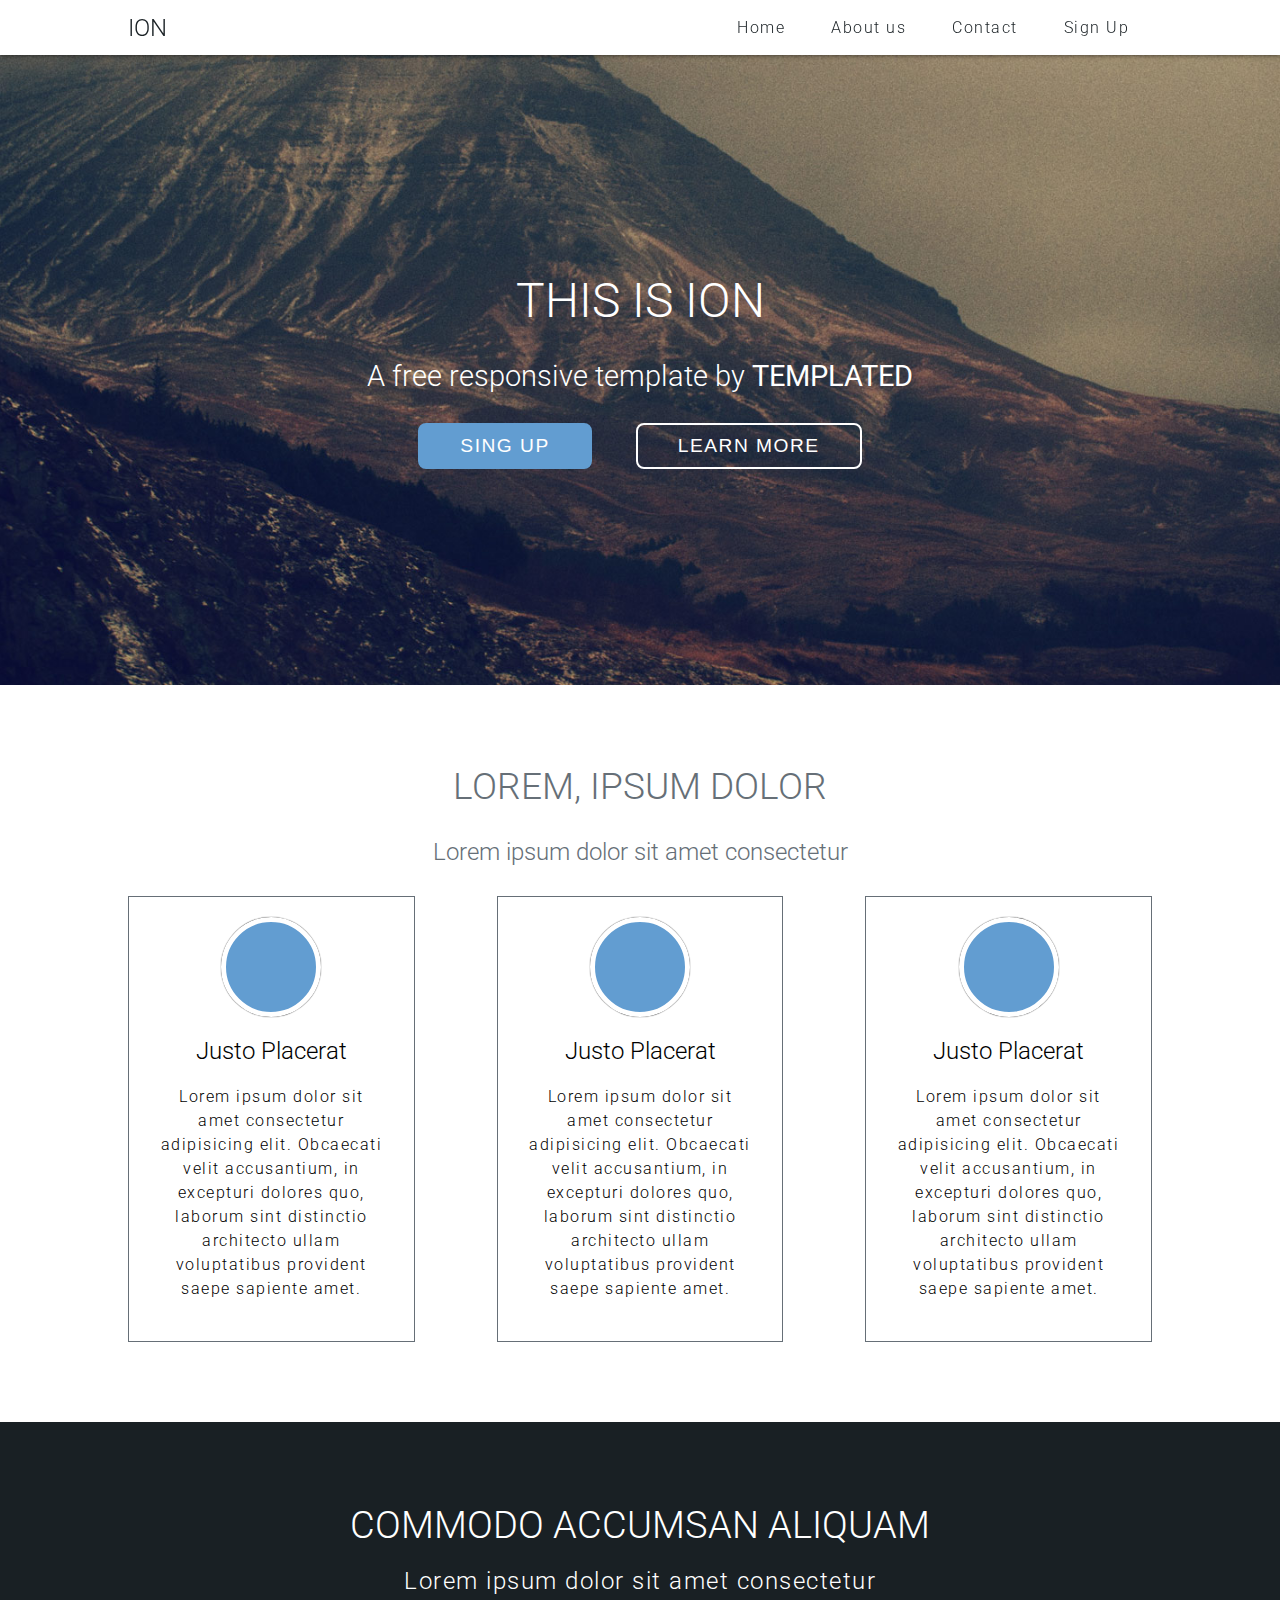
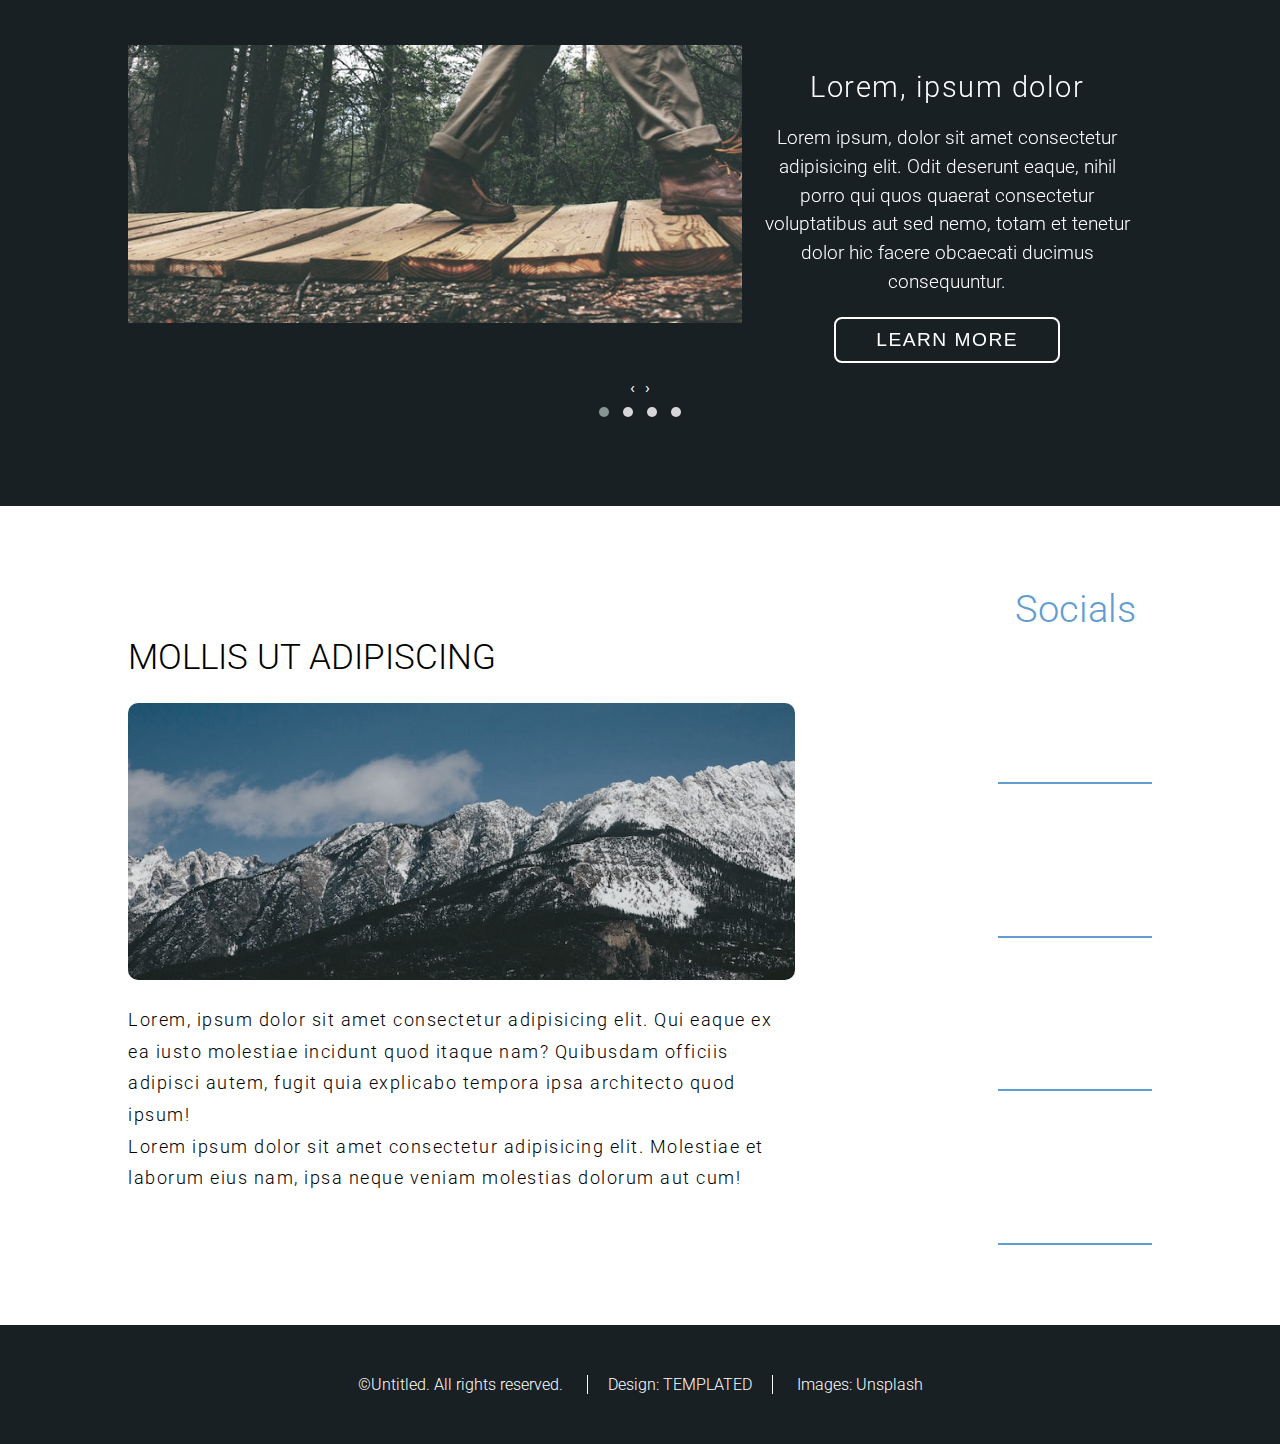
<file: index.html>
<!DOCTYPE html>
<html lang="en">
	<head>
		<meta charset="UTF-8" />
		<meta http-equiv="X-UA-Compatible" content="IE=edge" />
		<meta name="viewport" content="width=device-width, initial-scale=1.0" />
		<link
			rel="stylesheet"
			href="https://use.fontawesome.com/releases/v5.8.2/css/all.css"
			integrity="sha384-oS3vJWv+0UjzBfQzYUhtDYW+Pj2yciDJxpsK1OYPAYjqT085Qq/1cq5FLXAZQ7Ay"
			crossorigin="anonymous"
		/>
		<link rel="stylesheet" href="slider/owl.carousel.css" />
		<link rel="stylesheet" href="slider/owl.theme.default.css" />
		<link rel="stylesheet" href="style.css" />
		<title>Besplatna radionica</title>
	</head>
	<body>
		<!-- NAVIGACIJA -->
		<nav>
			<div class="container">
				<a href="" class="logo">ION</a>
				<ul>
					<li><a href="">Home</a></li>
					<li><a href="">About us</a></li>
					<li><a href="">Contact</a></li>
					<li><a href="sing_up.html">Sign Up</a></li>
				</ul>
			</div>
		</nav>
		<!-- On top -->
		<a class="onTop">On top</a>
		<!-- HEADER -->
		<header id="header">
			<hgroup>
				<h1>THIS IS ION</h1>
				<h4>A free responsive template by <span>templated</span></h4>
				<button class="btn blue">sing up</button>
				<button class="btn transparent">Learn More</button>
			</hgroup>
		</header>

		<!-- ABOUT US -->
		<section class="about container">
			<hgroup>
				<h2>Lorem, ipsum dolor</h2>
				<h4>Lorem ipsum dolor sit amet consectetur</h4>
			</hgroup>
			<div class="wrapper">
				<article class="card">
					<i class="fas fa-chart-area"></i>
					<div class="text">
						<h3>Justo Placerat</h3>
						<p>
							Lorem ipsum dolor sit amet consectetur adipisicing elit. Obcaecati
							velit accusantium, in excepturi dolores quo, laborum sint
							distinctio architecto ullam voluptatibus provident saepe sapiente
							amet.
						</p>
					</div>
				</article>

				<article class="card">
					<i class="fas fa-recycle"></i>
					<div class="text">
						<h3>Justo Placerat</h3>
						<p>
							Lorem ipsum dolor sit amet consectetur adipisicing elit. Obcaecati
							velit accusantium, in excepturi dolores quo, laborum sint
							distinctio architecto ullam voluptatibus provident saepe sapiente
							amet.
						</p>
					</div>
				</article>

				<article class="card">
					<i class="fas fa-cog"></i>
					<div class="text">
						<h3>Justo Placerat</h3>
						<p>
							Lorem ipsum dolor sit amet consectetur adipisicing elit. Obcaecati
							velit accusantium, in excepturi dolores quo, laborum sint
							distinctio architecto ullam voluptatibus provident saepe sapiente
							amet.
						</p>
					</div>
				</article>
			</div>
		</section>

		<!-- slider -->

		<section class="slider">
			<hgroup>
				<h2>Commodo accumsan aliquam</h2>
				<h4>Lorem ipsum dolor sit amet consectetur</h4>
			</hgroup>
			<div class="container">
				<div class="owl-carousel owl-theme">
					<div class="item">
						<div class="slide-card">
							<img src="images/pic01.jpg" alt="" />
						</div>
						<div class="slide-text">
							<h4>Lorem, ipsum dolor</h4>
							<p>
								Lorem ipsum, dolor sit amet consectetur adipisicing elit. Odit
								deserunt eaque, nihil porro qui quos quaerat consectetur
								voluptatibus aut sed nemo, totam et tenetur dolor hic facere
								obcaecati ducimus consequuntur.
							</p>
							<button class="btn transparent">Learn More</button>
						</div>
					</div>
					<div class="item">
						<div class="slide-card">
							<img src="images/pic02.jpg" alt="" />
						</div>
						<div class="slide-text">
							<h4>Lorem, ipsum dolor</h4>
							<p>
								Lorem ipsum, dolor sit amet consectetur adipisicing elit. Odit
								deserunt eaque, nihil porro qui quos quaerat consectetur
								voluptatibus aut sed nemo, totam et tenetur dolor hic facere
								obcaecati ducimus consequuntur.
							</p>
							<button class="btn transparent">Learn More</button>
						</div>
					</div>

					<div class="item">
						<div class="slide-card">
							<img src="images/pic03.jpg" alt="" />
						</div>
						<div class="slide-text">
							<h4>Lorem, ipsum dolor</h4>
							<p>
								Lorem ipsum, dolor sit amet consectetur adipisicing elit. Odit
								deserunt eaque, nihil porro qui quos quaerat consectetur
								voluptatibus aut sed nemo, totam et tenetur dolor hic facere
								obcaecati ducimus consequuntur.
							</p>
							<button class="btn transparent">Learn More</button>
						</div>
					</div>

					<div class="item">
						<div class="slide-card">
							<img src="images/pic02.jpg" alt="" />
						</div>
						<div class="slide-text">
							<h4>Lorem, ipsum dolor</h4>
							<p>
								Lorem ipsum, dolor sit amet consectetur adipisicing elit. Odit
								deserunt eaque, nihil porro qui quos quaerat consectetur
								voluptatibus aut sed nemo, totam et tenetur dolor hic facere
								obcaecati ducimus consequuntur.
							</p>
							<button class="btn transparent">Learn More</button>
						</div>
					</div>
				</div>
			</div>
		</section>

		<!-- three -->

		<section class="three container">
			<article>
				<h2>MOLLIS UT ADIPISCING</h2>
				<img src="images/pic03.jpg" alt="" />
				<p>
					Lorem, ipsum dolor sit amet consectetur adipisicing elit. Qui eaque ex
					ea iusto molestiae incidunt quod itaque nam? Quibusdam officiis
					adipisci autem, fugit quia explicabo tempora ipsa architecto quod
					ipsum!
				</p>
				<p>
					Lorem ipsum dolor sit amet consectetur adipisicing elit. Molestiae et
					laborum eius nam, ipsa neque veniam molestias dolorum aut cum!
				</p>
			</article>
			<aside>
				<h3>Socials</h3>
				<div class="card-social">
					<i class="fab fa-facebook"></i>
					<div class="card-text">Pratite nas na FB-u</div>
					<hr />
				</div>

				<div class="card-social">
					<i class="fab fa-twitter"></i>
					<div class="card-text">Pratite nas na Twiteru</div>
					<hr />
				</div>

				<div class="card-social">
					<i class="fab fa-instagram"></i>
					<div class="card-text">Pratite nas na insti</div>

					<hr />
				</div>

				<div class="card-social">
					<i class="fab fa-youtube"></i>
					<div class="card-text">Pratite nas na tubu</div>
					<hr />
				</div>
			</aside>
		</section>

		<!-- FOOTER -->

		<footer>
			<p>
				&copy;Untitled. All rights reserved.
				<span>Design: TEMPLATED</span> Images: Unsplash
			</p>
		</footer>

		<script
			src="https://code.jquery.com/jquery-3.6.0.min.js"
			integrity="sha256-/xUj+3OJU5yExlq6GSYGSHk7tPXikynS7ogEvDej/m4="
			crossorigin="anonymous"
		></script>
		<script src="slider/owl.carousel.js"></script>

		<script src="main.js"></script>
	</body>
</html>
</file>
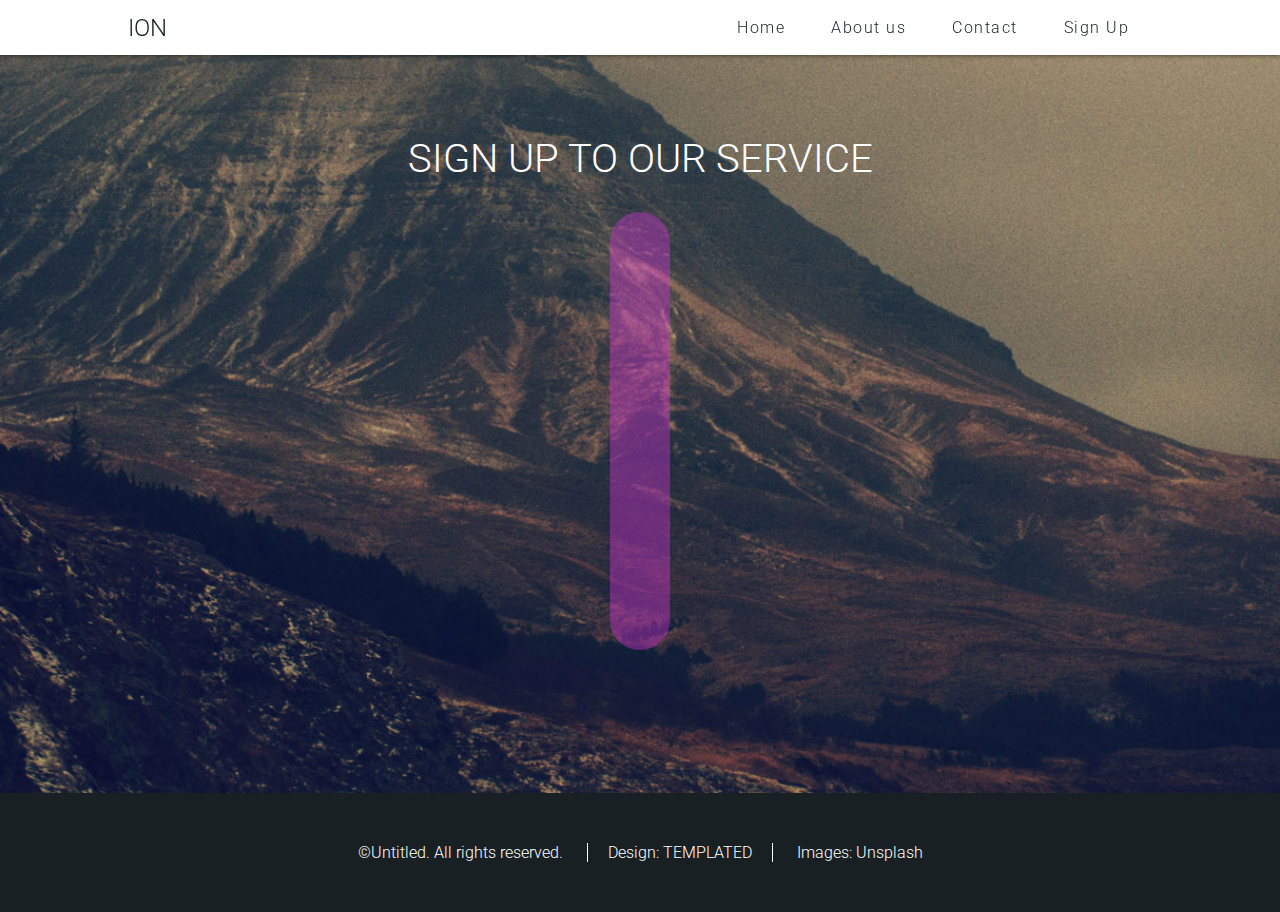
<file: sing_up.html>
<!DOCTYPE html>
<html lang="en">
	<head>
		<meta charset="UTF-8" />
		<meta http-equiv="X-UA-Compatible" content="IE=edge" />
		<meta name="viewport" content="width=device-width, initial-scale=1.0" />
		<link
			rel="stylesheet"
			href="https://use.fontawesome.com/releases/v5.8.2/css/all.css"
			integrity="sha384-oS3vJWv+0UjzBfQzYUhtDYW+Pj2yciDJxpsK1OYPAYjqT085Qq/1cq5FLXAZQ7Ay"
			crossorigin="anonymous"
		/>
		<link rel="stylesheet" href="slider/owl.carousel.css" />
		<link rel="stylesheet" href="slider/owl.theme.default.css" />
		<link rel="stylesheet" href="style.css" />
		<title>Besplatna radionica</title>
	</head>
	<body>
		<!-- NAVIGACIJA -->
		<nav>
			<div class="container">
				<a href="" class="logo">ION</a>
				<ul>
					<li><a href="index.html">Home</a></li>
					<li><a href="">About us</a></li>
					<li><a href="">Contact</a></li>
					<li><a href="sing_up.html">Sign Up</a></li>
				</ul>
			</div>
		</nav>
		<!-- FORMA -->
		<section class="sing-up">
			<div class="container">
				<h2>Sign up to our service</h2>
				<form>
					<h3>Sign Up</h3>

					<label for="name"
						><i class="fas fa-user"></i
						><input type="text" name="name" placeholder="name"
					/></label>

					<label for="lastname"
						><i class="fas fa-user"></i
						><input type="text" name="lastname" placeholder="Last name"
					/></label>

					<label for="password"
						><i class="fas fa-lock"></i
						><input type="password" name="password" placeholder="password"
					/></label>
					<button class="btn blue">Sing Up</button>
				</form>
			</div>
		</section>

		<!-- FOOTER -->

		<footer>
			<p>
				&copy;Untitled. All rights reserved.
				<span>Design: TEMPLATED</span> Images: Unsplash
			</p>
		</footer>

		<script
			src="https://code.jquery.com/jquery-3.6.0.min.js"
			integrity="sha256-/xUj+3OJU5yExlq6GSYGSHk7tPXikynS7ogEvDej/m4="
			crossorigin="anonymous"
		></script>
		<script src="slider/owl.carousel.js"></script>

		<script src="main.js"></script>
	</body>
</html>
</file>
<file: style.css>
@import url("https://fonts.googleapis.com/css2?family=Roboto:wght@100;300;400&display=swap");
:root {
	--font-family: "Roboto", sans-serif;
	--font-size: 16px;
	--primary: #629dd1; /*rgb(98, 157, 209)*/
	--primary-hover: #98bcdb; /*rgb(152, 188, 219)*/
	--light-gray: #f8f8f8;
	--secondary: #192024;
	--text-color: #666f77;
	--white: #fff;
	--transition: 0.4s all ease-in-out;
	--text-gray: rgba(255, 255, 255, 0.685);
}
* {
	padding: 0;
	margin: 0;
	box-sizing: border-box;
}
html {
	scroll-behavior: smooth;
}

body {
	font-family: var(--font-family);
	font-size: var(--font-size);
	position: relative;
}
h1,
h2,
h3,
h4,
h5,
h6,
p,
a {
	font-weight: 300;
}
h1,
h2 {
	text-transform: uppercase;
}

.container {
	width: 80%;
	margin: 0 auto;
}

.btn {
	text-transform: uppercase;
	padding: 10px 40px;
	transition: var(--transition);
	font-size: 1.2rem;
	color: var(--white);
	letter-spacing: 1.5px;
	border-radius: 8px;
	cursor: pointer;
}

.blue {
	background: linear-gradient(
		90deg,
		rgb(98, 157, 209),
		rgb(98, 157, 209),
		rgb(98, 157, 209),
		rgb(200, 218, 235),
		rgb(98, 157, 209),
		rgb(98, 157, 209),
		rgb(98, 157, 209)
	);
	background-size: 400% 100%;
	border: 2px solid var(--primary);
}
.blue:hover {
	background-position: 100% 0;
}

.transparent {
	background: linear-gradient(
		90deg,
		rgba(255, 255, 255, 0),
		rgba(255, 255, 255, 0),
		rgba(255, 255, 255, 0.5),
		rgba(255, 255, 255, 0),
		rgba(255, 255, 255, 0)
	);
	background-size: 400% 100%;
	border: 2px solid var(--white);
}
.transparent:hover {
	background-position: 100% 0;
}
ul {
	list-style: none;
}
a {
	text-decoration: none;
	color: var(--secondary);
}
section {
	padding: 80px 0;
}

/* nav */

nav {
	position: sticky;
	background-color: var(--white);
	padding: 10px 0;
	top: 0;
	box-shadow: 0 0 5px rgba(0, 0, 0, 0.65);
	z-index: 10;
}
nav .container {
	display: flex;
	justify-content: space-between;
	align-items: center;
	flex-wrap: wrap;
}
nav .container ul {
	display: flex;
	flex-wrap: wrap;
	align-items: center;
}
nav .container ul li {
	margin: 0 15px;
	padding: 8px;
}
nav ul li a {
	letter-spacing: 1.5px;
}
nav ul li:hover {
	background-color: var(--primary-hover);
	border-radius: 5px;
}
nav ul li:hover a {
	color: var(--white);
}

nav .container .logo {
	font-size: 1.5rem;
}
/* onTop */
.onTop {
	position: fixed;
	bottom: 10px;
	right: 10px;
	font-size: 1rem;
	padding: 15px 10px;
	background-color: var(--primary);
	color: white;
	border-radius: 10px;
	display: none;
}

/* HEADER */

header {
	background-image: url(images/banner.jpg);
	background-position: center;
	background-size: cover;
	height: 70vh;
	display: flex;
	justify-content: center;
	align-items: center;
}
header hgroup {
	text-align: center;
	color: var(--white);
}

header hgroup h1 {
	font-size: 3rem;
}
header hgroup h4 {
	margin: 30px 0;
	font-size: 1.8rem;
}
header hgroup h4 span {
	font-weight: 400;
	text-transform: uppercase;
}
header hgroup button {
	margin: 0 20px;
}

/* ABOUT */

.about hgroup {
	text-align: center;
	color: var(--text-color);
}
.about hgroup h2 {
	font-size: 2.3rem;
}
.about hgroup h4 {
	font-size: 1.5rem;
	margin: 30px 0;
}

.about .wrapper {
	display: flex;
	justify-content: space-between;
	flex-wrap: wrap;
}
.card {
	flex: 0 0 28%;
	border: 1px solid var(--text-color);
	padding: 20px 30px;
	text-align: center;
	display: flex;
	flex-direction: column;
	align-items: center;
}
.card i {
	font-size: 2rem;
	color: var(--white);
	background-color: var(--primary);
	width: 100px;
	height: 100px;
	display: flex;
	justify-content: center;
	align-items: center;
	text-align: center;
	border-radius: 50%;
	border: 5px solid var(--white);
	box-shadow: 0 0 1px black;
}
.card .text {
	margin: 20px 0;
}
.text h3 {
	font-size: 1.5rem;
}
.text p {
	line-height: 1.5;
	letter-spacing: 1.5px;
	margin-top: 20px;
}

/* SLIDER */
.slider {
	background-color: var(--secondary);
	color: var(--white);
	text-align: center;
}

.slider hgroup {
	margin-bottom: 50px;
}
.slider hgroup h2 {
	font-size: 2.4rem;
}
.slider hgroup h4 {
	font-size: 1.5rem;
	letter-spacing: 1.5px;
	margin-top: 20px;
}
.item {
	display: flex;
	flex-wrap: wrap;
}
.slide-card {
	flex: 0 0 60%;
}
.slide-card img {
	width: 100%;
	display: block;
}

.slide-text {
	margin-top: 25px;
	flex: 0 0 40%;
}
.slide-text h4 {
	font-size: 1.8rem;
	letter-spacing: 1.5px;
}
.slide-text p {
	margin: 20px;
	line-height: 1.5;
	font-size: 1.2rem;
}

/* Three */

.three {
	display: flex;
	flex-wrap: wrap;
	justify-content: space-between;
}

.three article {
	flex: 0 0 70%;

	padding: 50px 50px 50px 0;
}
.three article h2 {
	font-size: 2.2rem;
}
.three article img {
	width: 100%;
	display: block;
	border-radius: 10px;
	margin: 25px 0;
}
.three article p {
	font-size: 1.1rem;
	letter-spacing: 1.5px;
	line-height: 1.8;
}

.three aside {
	flex: 0 0 15%;

	color: var(--primary);
	text-align: center;
	display: flex;
	flex-wrap: wrap;
	flex-direction: column;
	justify-content: space-between;
}

aside h3 {
	font-size: 2.4rem;
}
.card-social {
	position: relative;
	display: flex;
	flex: 0 0 15%;
	flex-direction: column;
	flex-wrap: wrap;
	justify-content: space-between;
	align-items: center;
}
aside .card-social hr {
	border: 1px solid var(--primary);
	width: 100%;
}
.card-text {
	position: absolute;
	bottom: 0;
	color: white;
	background-color: var(--primary);
	width: 100%;
	height: 0;
	transition: var(--transition);
}

aside i {
	font-size: 3rem;
	transition: var(--transition);
}

aside .card-social:hover i {
	color: var(--text-color);
	transform: rotate(360deg) scale(1.1);
}
aside .card-social:hover .card-text {
	height: 35px;
	padding-top: 8px;
}

/* footer */

footer {
	background-color: var(--secondary);
	padding: 50px 0;
	text-align: center;
	color: var(--white);
}
footer p span {
	padding: 0 20px;
	margin: 0 20px;
	border-left: 1px solid white;
	border-right: 1px solid white;
}

/* SING UP */
.sing-up {
	background: url(images/banner.jpg);
	background-position: center;
	background-size: cover;
	height: 82vh;
	color: white;
	text-align: center;
}
.sing-up h2 {
	font-size: 2.5rem;
}
.sing-up form {
	display: flex;
	flex-direction: column;
	align-items: center;
	width: 50px;
	background-color: rgba(228, 52, 228, 0.37);
	margin: 30px auto;
	padding: 30px;
	border-radius: 50px;
	transform: translateX(-250%);
	overflow: hidden;
	transition: 0.8s all ease;
}
.form-slideIn {
	transform: translateX(0%) !important;
}
.form-open {
	width: 50% !important;
}
form h3 {
	font-size: 2rem;
	font-weight: 400;
	margin-bottom: 30px;
}
form label {
	position: relative;
	/* border: 1px solid white; */
	margin: 0 auto 30px auto;
	width: 80%;
}
form label,
form button,
form h3 {
	opacity: 0;
	transition: 0.5s opacity ease-in-out;
}
.opacity {
	opacity: 1 !important;
}

form label i {
	color: black;
	/* background-color: white; */
	position: absolute;
	left: 10px;
	top: 50%;
	transform: translateY(-50%);
	font-size: 1.5rem;
}
form label input {
	padding: 8px 0px 8px 40px;
	font-size: 1rem;
	width: 100%;
}
input::placeholder {
	font-size: 1rem;
	text-transform: uppercase;
}

/* resopnsive */
@media (max-width: 500px) {
	.container {
		width: 90%;
	}
	h1 {
		font-size: 2.5rem;
	}
	h4 {
		font-size: 1.4rem;
	}
	hgroup h2 {
		font-size: 1.8rem !important;
	}
	hgroup h4 {
		font-size: 1.4rem !important;
	}
	.btn {
		text-transform: uppercase;
		padding: 5px 20px;
		font-size: 1rem;
		letter-spacing: 1.2px;
	}
	/* nav */
	nav .container {
		justify-content: center;
	}
	nav .container ul li {
		margin: 0 5px;
		padding: 8px;
	}
	nav ul li a {
		letter-spacing: 1px;
	}
	/* header */
	header hgroup h4 {
		margin: 30px 0;
		font-size: 1.4rem;
	}
	/* about */
	.about .wrapper {
		display: flex;
		justify-content: center;
	}
	.card {
		flex: 0 0 100%;
		margin-bottom: 30px;
	}
	.item {
		display: flex;
	}

	.slide-card {
		flex: 0 0 100%;
	}
	.slide-text {
		flex: 0 0 100%;
	}

	/* three */
	.three article {
		flex: 0 0 100%;
		padding: 30px 0;
	}
	.three aside {
		flex: 0 0 100%;
		flex-direction: row;
		height: 100%;
	}
	aside h3 {
		font-size: 2.4rem;
		flex: 0 0 100%;
		margin-bottom: 40px;
	}
	.card-social {
		flex: 0 0 45%;
		flex-direction: column;
		height: 100px;
		justify-content: space-between;
		margin-bottom: 30px;
	}
	.card-social hr {
		width: 100%;
	}
}
</file>
